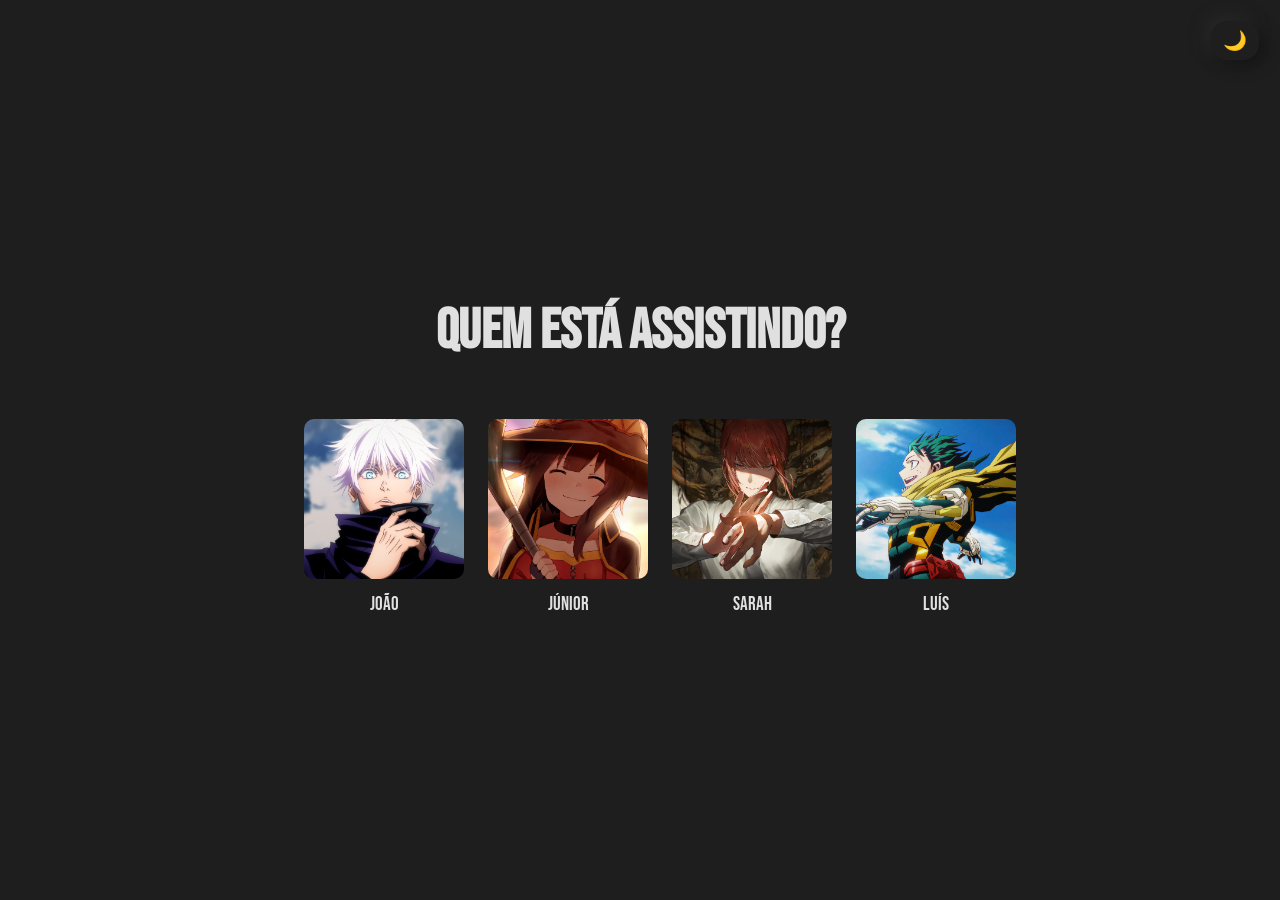
<file: index.html>
<!DOCTYPE html>
<html lang="pt-br">

<head>
    <meta charset="UTF-8">
    <meta name="viewport" content="width=device-width, initial-scale=1.0">
    <link rel="preconnect" href="https://fonts.googleapis.com">
    <link rel="preconnect" href="https://fonts.gstatic.com" crossorigin>
    <link href="https://fonts.googleapis.com/css2?family=Bebas+Neue&display=swap" rel="stylesheet">
    <link rel="stylesheet" href="src/styles/profiles.css">
    <link rel="icon" sizes="48x48" type="image/ico" href="src/images/favicon/favicon.ico">
    
    <title>Netflix</title>
</head>

<body>
    
    <main>

        <h1>Quem está assistindo?</h1>
        <ul class = "profiles">
            
            <li class = "profile">
                <a href="src/pages/catalogo.html">    
                    <img src="src/images/profile/profile-1.png" alt="Profile 1">
                </a>
                    <figcaption class="profile_cap">João</figcaption>
            </li>
            
            <li class = "profile">
                <a href="src/pages/catalogo.html">
                    <img src="src/images/profile/profile-2.png" alt="Profile 2">
                </a>
                    <figcaption class="profile_cap">Júnior</figcaption>
            </li>
            
            <li class="profile">
                <a href="src/pages/catalogo.html">
                    <img src="src/images/profile/profile-3.png" alt="Profile 3">
                </a>
                    <figcaption class="profile_cap">Sarah</figcaption>
            </li>
            
            <li class="profile">
                <a href="src/pages/catalogo.html">
                    <img src="src/images/profile/profile-4.png" alt="Profile 4">
                </a>
                    <figcaption class="profile_cap">Luís</figcaption>
            </li>
        </ul>

    </main>

    <button id="theme_toggle"></button>
    
    <script src="src/scripts/profiles.js"></script>
    <script>
        // Sistema de armazenamento do perfil ativo no LocalStorage
        document.addEventListener('DOMContentLoaded', () => {
            const perfis = document.querySelectorAll('.profile');
            
            perfis.forEach(perfil => {
                const link = perfil.querySelector('a');
                const img = perfil.querySelector('img');
                const nome = perfil.querySelector('.profile_cap').textContent;
                const imagemSrc = img.src;
                
                link.addEventListener('click', (e) => {
                    // Armazena o nome e a imagem do perfil selecionado
                    localStorage.setItem('perfilAtivoNome', nome);
                    localStorage.setItem('perfilAtivoImagem', imagemSrc);
                });
            });
        });
    </script>
</body>
</html>
</file>
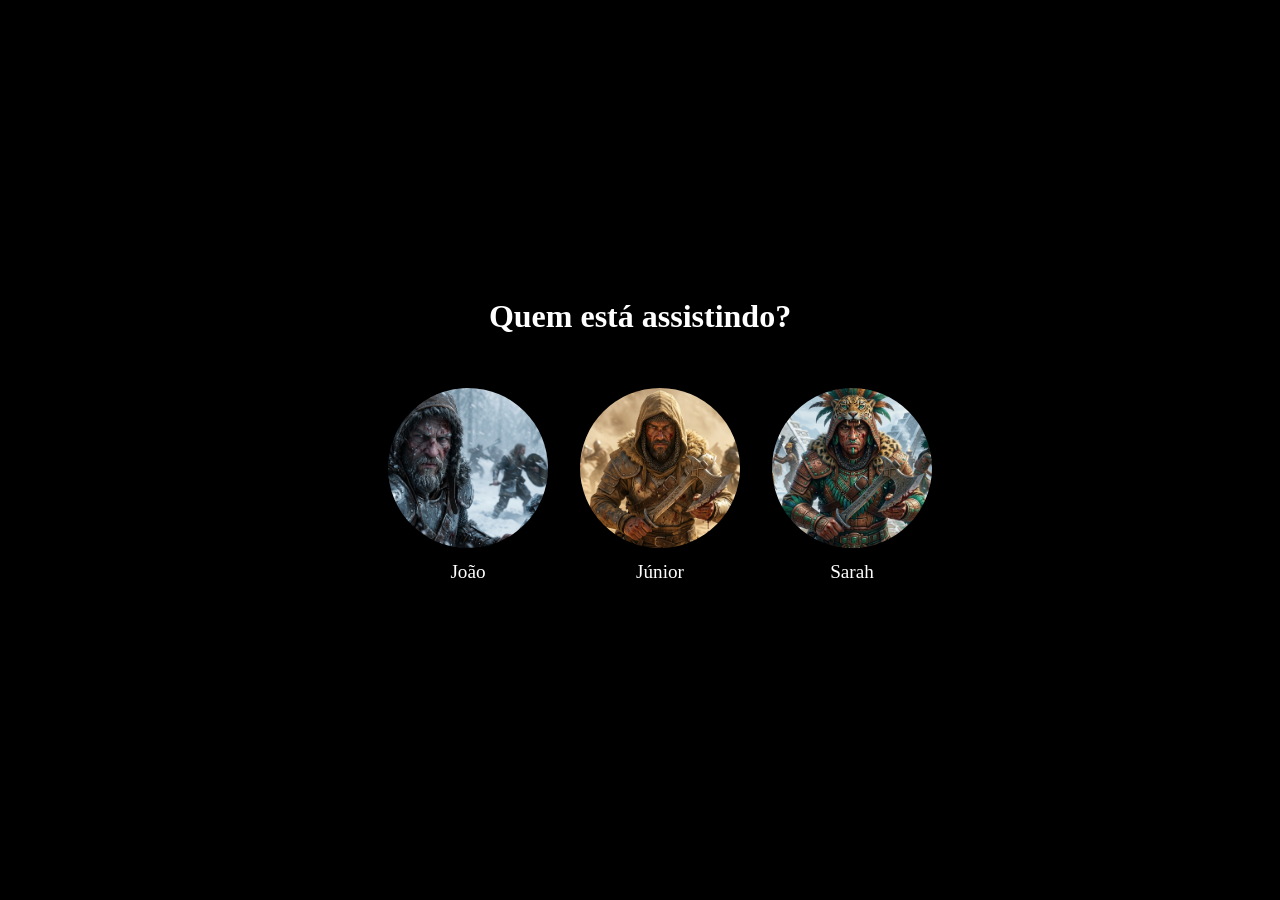
<file: profiles.html>
<!DOCTYPE html>
<html lang="en">

<head>
    <meta charset="UTF-8">
    <meta name="viewport" content="width=device-width, initial-scale=1.0">
    <link rel="stylesheet" href="style.css">
    <title>Netflix</title>
</head>

<body>
    
    <main>

        <h1>Quem está assistindo?</h1>
        <ul class = "profiles">
            <li class = "profile">
                <img src="/assets/profile-1.png" alt="Profile 1">
                <figcaption class="profile_cap">João</figcaption>
            </li>
            <li class = "profile">
                <img src="/assets/profile-2.png" alt="Profile 2">
                <figcaption class="profile_cap">Júnior</figcaption>
            </li>
            <li class="profile">
                <img src="/assets/profile-3.png" alt="Profile 3">
                <figcaption class="profile_cap">Sarah</figcaption>
            </li>
        </ul>
        
    </main>

</body>
</html>
</file>
<file: src/styles/profiles.css>
:root {
    --bg: #1e1e1e;
    --text: #e0e0e0;
    --shadow_light:#141414;
    --shadow_dark: #2a2a2a;
}

.light {
    --bg: #e0e0e0;
    --text: #1e1e1e;
    --shadow_light: #bebebe;
    --shadow_dark: #ffffff;
}

.bebas-neue-regular {
  font-family: "Bebas Neue", sans-serif;
  font-weight: 300;
  font-style: normal;
}


body {
    margin: 0;
    transition: all 1s ease;
    font-family: 'Bebas Neue';
    background-color: var(--bg);
    color: var(--text);
    min-height: 100vh;
    overflow-x: hidden;
}

main {
    min-height: 100vh;

    display: flex;
    justify-content: center;
    align-items: center;
    flex-direction: column;
}

img {
    object-fit: cover;
    height: clamp(140px, 20vh, 160px);
    width: clamp(140px, 20vw, 160px);
    border-radius: 10px;
    transition: all 0.3s ease;
}

img:hover {
    transform: scale(1.1);
    cursor: pointer;
}

img:hover + .profile_cap {
    transform: scale(1.1);
}

#theme_toggle {
    transition: all 0.5s ease;
    cursor: pointer;
    border-radius: 1rem;
    border: 100px;
    width: 3rem;
    padding: 0.5rem;
    
    font-size: 1.2rem;
    background-color: var(--bg);
    box-shadow: 5px 5px 15px var(--shadow_light), -5px -5px 15px var(--shadow_dark);
    position:absolute;
    top: 1.3rem;
    right: 1.3rem;
}

h1 {
    font-size: 3.5rem;
    user-select: none;
}

.profiles {
    display: flex;
    flex-direction: row;
    flex-wrap: wrap;
    align-items: center;
    list-style: none;
    gap: 1.5rem;
}

.profile {
    font-size: larger;
}

.profile_cap {
    padding: 0.5rem;
    display: flex;
    flex-direction: column;
    align-items: center;
    user-select: none;
}

@media (max-width: 900px) {

    main {
        max-width: 100vw;
        min-height: auto;
    }

    h1 {
        font-size: 2rem;
    }
}   


@media (max-width: 550px) {

    main {
        max-width: 100vw;
        min-height: auto;
    }

    h1 {
        font-size: 1.5rem;
    }
}
</file>
<file: style.css>
body {
    background-color: #000000;
    color: #fff;
    font-family: 'Times New Roman', Times, serif;
    margin: 0;
    min-height: 100vh;
}

main {
    display: flex;
    justify-content: center;
    flex-direction: column;
    align-items: center;
    min-height: 100vh;
}

img {
    object-fit: cover;

    border-color: #fff;
    height: 160px;
    width: 160px;
    border-radius: 90px;

}

img:hover {
    border: 0.05rem;
    border-style: groove;
    border-color: #ffffff;
}

h1 {
    color: #fff;
    font-size: xx-large;
    font-family: 'Times New Roman', Times, serif;
}

.profiles {
    display: flex;
    flex-direction: row;
    align-items: center;
    color: #fff;
    list-style: none;
    
}

.profile {
    
    font-size: larger;
    font-family: 'Times New Roman', Times, serif;
    margin: 1rem;
}

.profile:hover {
    transform: scale(1.1);
}

.profile_cap {
    padding: 0.5rem;
    display: flex;
    flex-direction: column;
    align-items: center;
}
</file>
